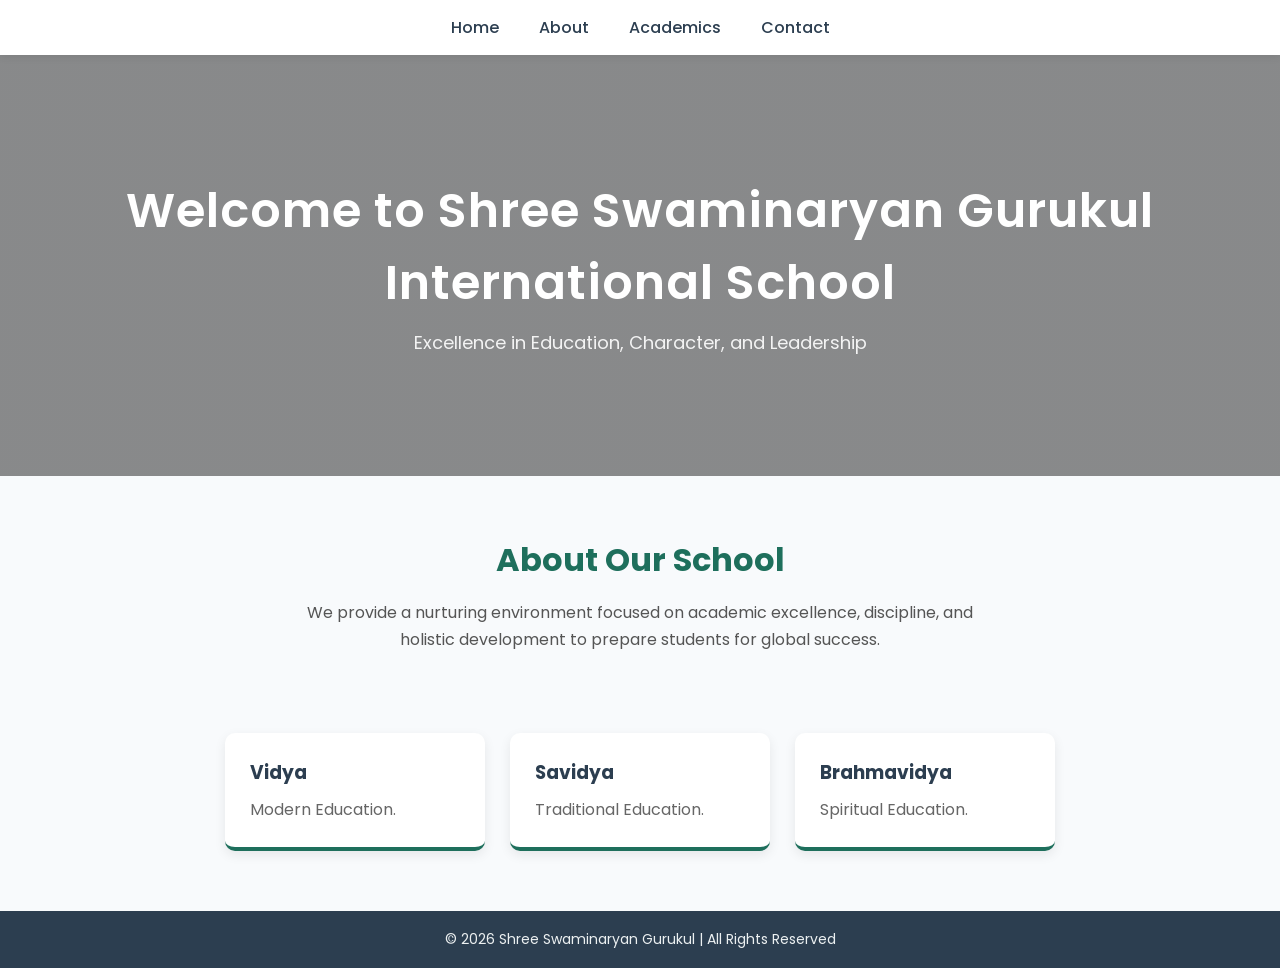
<file: index.html>
<!DOCTYPE html>
<html lang="en">
<head>
<meta charset="UTF-8">
<meta name="viewport" content="width=device-width, initial-scale=1.0">
<title>My School</title>

<!-- External CSS -->
<link rel="stylesheet" href="style.css">

<!-- Google Font -->
<link href="https://fonts.googleapis.com/css2?family=Poppins:wght@300;400;600&display=swap" rel="stylesheet">
</head>

<body>

<nav>
    <ul>
        <li><a href="index.html">Home</a></li>
        <li><a href="about.html">About</a></li>
        <li><a href="academics.html">Academics</a></li>
        <li><a href="contact.html">Contact</a></li>
    </ul>
</nav>

<div class="hero">
    <h1>Welcome to Shree Swaminaryan Gurukul International School</h1>
    <p>Excellence in Education, Character, and Leadership</p>
</div>

<div class="content">
    <h2>About Our School</h2>
    <p>We provide a nurturing environment focused on academic excellence, discipline, and holistic development to prepare students for global success.</p>
</div>

<div class="cards">
    <div class="card">
        <h3>Vidya</h3>
        <p>Modern Education.</p>
    </div>
    <div class="card">
        <h3>Savidya</h3>
        <p>Traditional Education.</p>
    </div>
    <div class="card">
        <h3>Brahmavidya</h3>
        <p>Spiritual Education.</p>
    </div>
</div>

<footer>
    <p>© 2026 Shree Swaminaryan Gurukul | All Rights Reserved</p>
</footer>

</body>
</html>
</file>
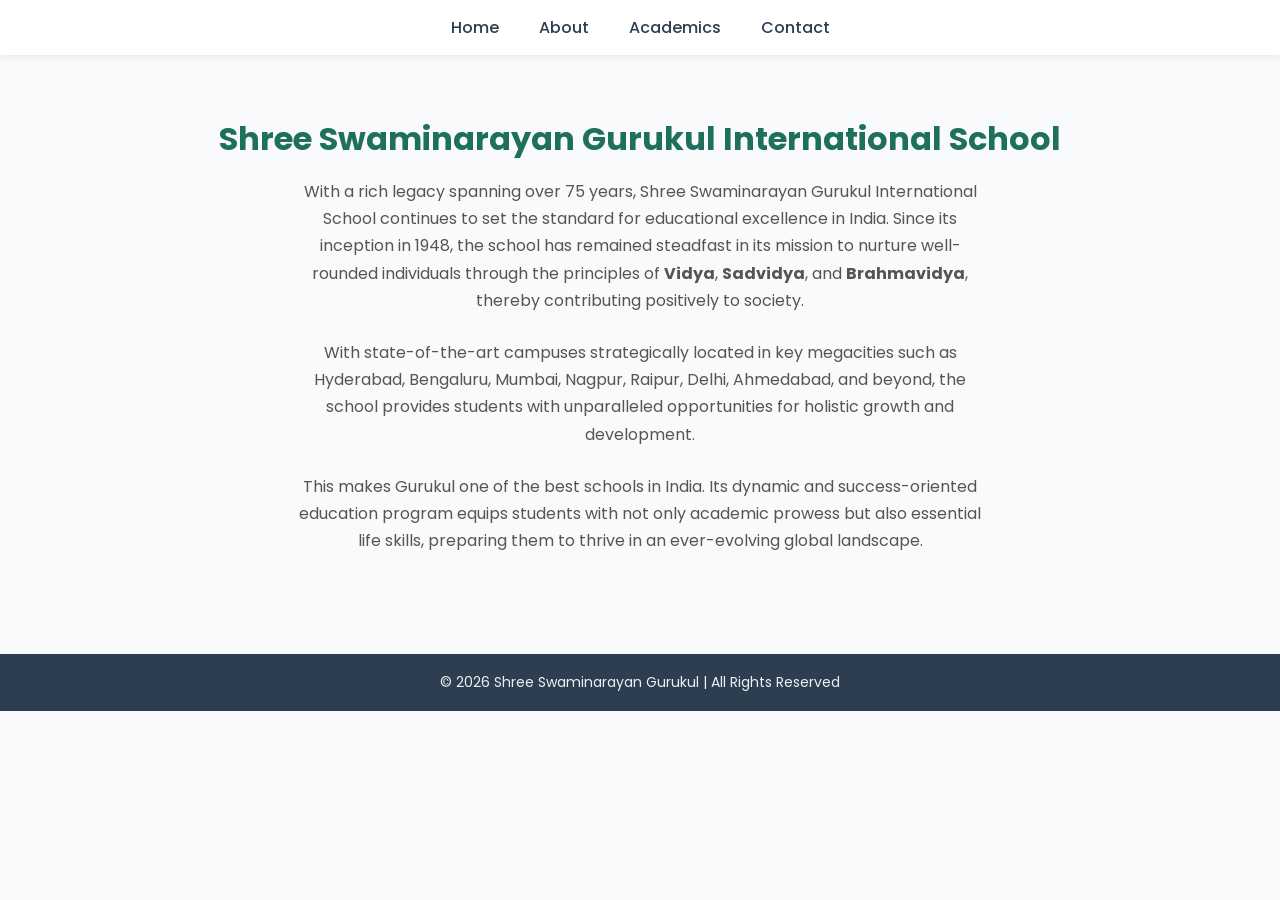
<file: about.html>
<!DOCTYPE html>
<html lang="en">
<head>
<meta charset="UTF-8">
<meta name="viewport" content="width=device-width, initial-scale=1.0">
<title>About - Gurukul School</title>

<link rel="stylesheet" href="style.css">
<link href="https://fonts.googleapis.com/css2?family=Poppins:wght@300;400;600&display=swap" rel="stylesheet">
</head>

<body>

<!-- NAVBAR -->
<nav>
    <ul>
        <li><a href="index.html">Home</a></li>
        <li><a href="about.html">About</a></li>
        <li><a href="academics.html">Academics</a></li>
        <li><a href="contact.html">Contact</a></li>
    </ul>
</nav>

<!-- CONTENT SECTION -->
<div class="content">
    <h2>Shree Swaminarayan Gurukul International School</h2>

    <p>
        With a rich legacy spanning over 75 years, Shree Swaminarayan Gurukul International School continues to set the standard for educational excellence in India. Since its inception in 1948, the school has remained steadfast in its mission to nurture well-rounded individuals through the principles of <strong>Vidya</strong>, <strong>Sadvidya</strong>, and <strong>Brahmavidya</strong>, thereby contributing positively to society.
    </p>

    <br>

    <p>
        With state-of-the-art campuses strategically located in key megacities such as Hyderabad, Bengaluru, Mumbai, Nagpur, Raipur, Delhi, Ahmedabad, and beyond, the school provides students with unparalleled opportunities for holistic growth and development.
    </p>

    <br>

    <p>
        This makes Gurukul one of the best schools in India. Its dynamic and success-oriented education program equips students with not only academic prowess but also essential life skills, preparing them to thrive in an ever-evolving global landscape.
    </p>
</div>

<!-- FOOTER -->
<footer>
    <p>© 2026 Shree Swaminarayan Gurukul | All Rights Reserved</p>
</footer>

</body>
</html>
</file>
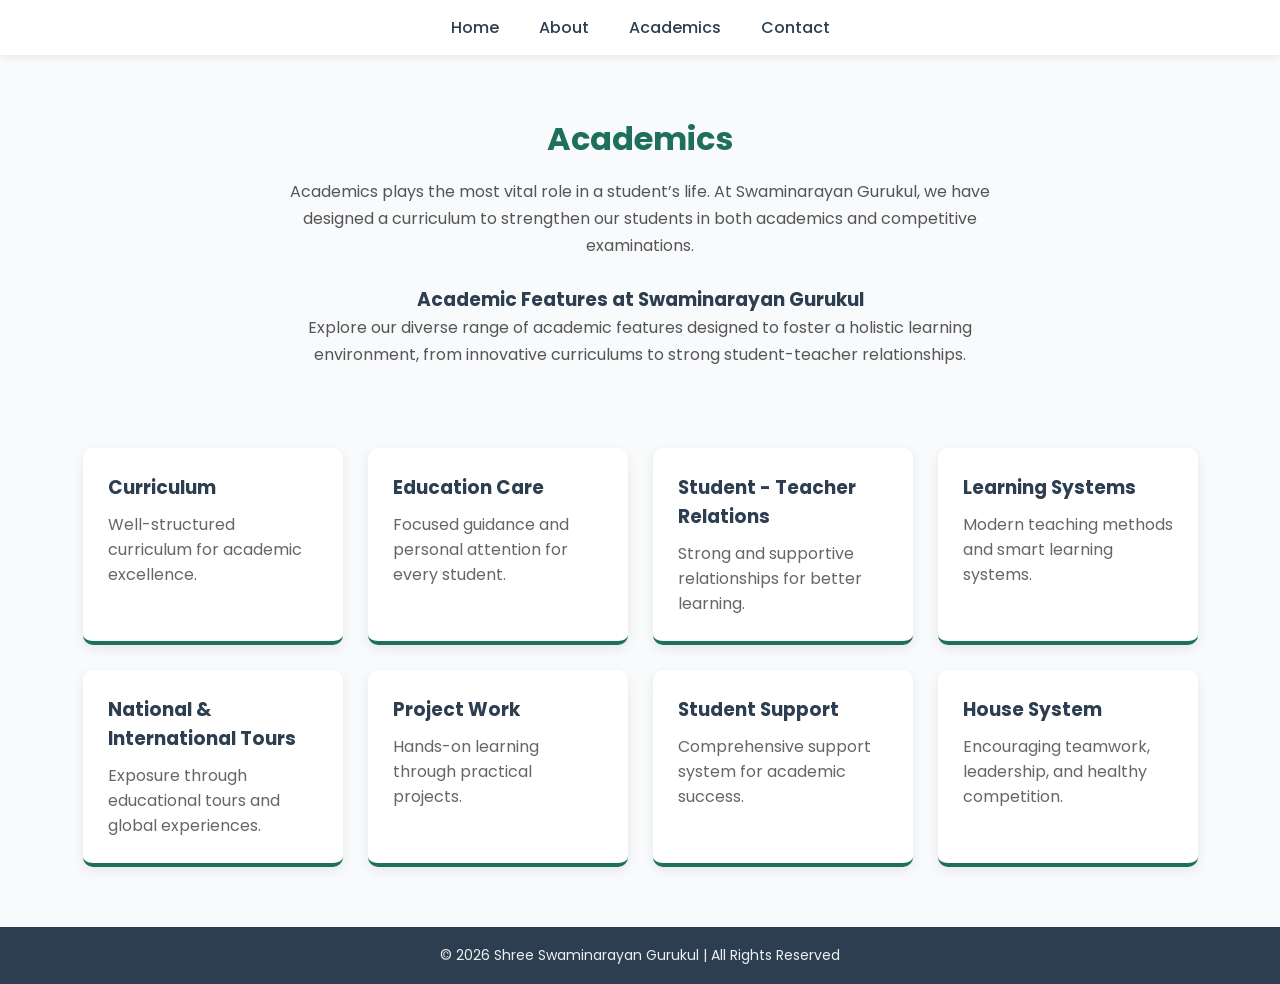
<file: academics.html>
<!DOCTYPE html>
<html lang="en">
<head>
<meta charset="UTF-8">
<meta name="viewport" content="width=device-width, initial-scale=1.0">
<title>Academics - Gurukul School</title>

<link rel="stylesheet" href="style.css">
<link href="https://fonts.googleapis.com/css2?family=Poppins:wght@300;400;600&display=swap" rel="stylesheet">
</head>

<body>

<!-- NAVBAR -->
<nav>
    <ul>
        <li><a href="index.html">Home</a></li>
        <li><a href="about.html">About</a></li>
        <li><a href="academics.html">Academics</a></li>
        <li><a href="contact.html">Contact</a></li>
    </ul>
</nav>

<!-- CONTENT -->
<div class="content">
    <h2>Academics</h2>

    <p>
        Academics plays the most vital role in a student’s life. At Swaminarayan Gurukul, we have designed a curriculum to strengthen our students in both academics and competitive examinations.
    </p>

    <br>

    <h3>Academic Features at Swaminarayan Gurukul</h3>
    <p>
        Explore our diverse range of academic features designed to foster a holistic learning environment, from innovative curriculums to strong student-teacher relationships.
    </p>
</div>

<!-- FEATURES CARDS -->
<div class="cards">

    <div class="card">
        <h3>Curriculum</h3>
        <p>Well-structured curriculum for academic excellence.</p>
    </div>

    <div class="card">
        <h3>Education Care</h3>
        <p>Focused guidance and personal attention for every student.</p>
    </div>

    <div class="card">
        <h3>Student - Teacher Relations</h3>
        <p>Strong and supportive relationships for better learning.</p>
    </div>

    <div class="card">
        <h3>Learning Systems</h3>
        <p>Modern teaching methods and smart learning systems.</p>
    </div>

    <div class="card">
        <h3>National & International Tours</h3>
        <p>Exposure through educational tours and global experiences.</p>
    </div>

    <div class="card">
        <h3>Project Work</h3>
        <p>Hands-on learning through practical projects.</p>
    </div>

    <div class="card">
        <h3>Student Support</h3>
        <p>Comprehensive support system for academic success.</p>
    </div>

    <div class="card">
        <h3>House System</h3>
        <p>Encouraging teamwork, leadership, and healthy competition.</p>
    </div>

</div>

<!-- FOOTER -->
<footer>
    <p>© 2026 Shree Swaminarayan Gurukul | All Rights Reserved</p>
</footer>

</body>
</html>
</file>
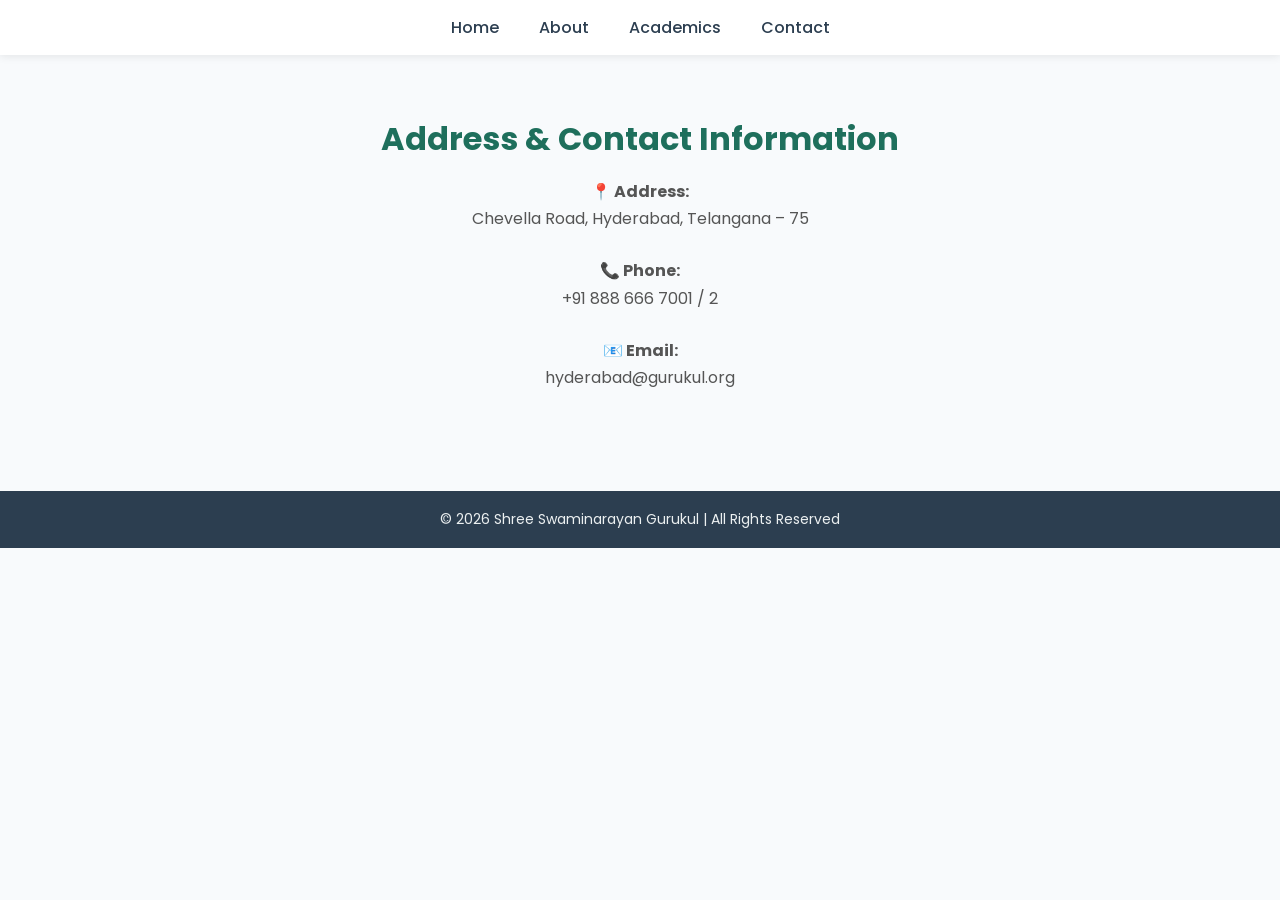
<file: contact.html>
<!DOCTYPE html>
<html lang="en">
<head>
<meta charset="UTF-8">
<meta name="viewport" content="width=device-width, initial-scale=1.0">
<title>Contact - Gurukul School</title>

<link rel="stylesheet" href="style.css">
<link href="https://fonts.googleapis.com/css2?family=Poppins:wght@300;400;600&display=swap" rel="stylesheet">
</head>

<body>

<!-- NAVBAR -->
<nav>
    <ul>
        <li><a href="index.html">Home</a></li>
        <li><a href="about.html">About</a></li>
        <li><a href="academics.html">Academics</a></li>
        <li><a href="contact.html">Contact</a></li>
    </ul>
</nav>

<!-- CONTACT SECTION -->
<div class="content">
    <h2>Address & Contact Information</h2>

    <p><strong>📍 Address:</strong><br>
    Chevella Road, Hyderabad, Telangana – 75</p>

    <br>

    <p><strong>📞 Phone:</strong><br>
    +91 888 666 7001 / 2</p>

    <br>

    <p><strong>📧 Email:</strong><br>
    hyderabad@gurukul.org</p>
</div>

<!-- FOOTER -->
<footer>
    <p>© 2026 Shree Swaminarayan Gurukul | All Rights Reserved</p>
</footer>

</body>
</html>
</file>
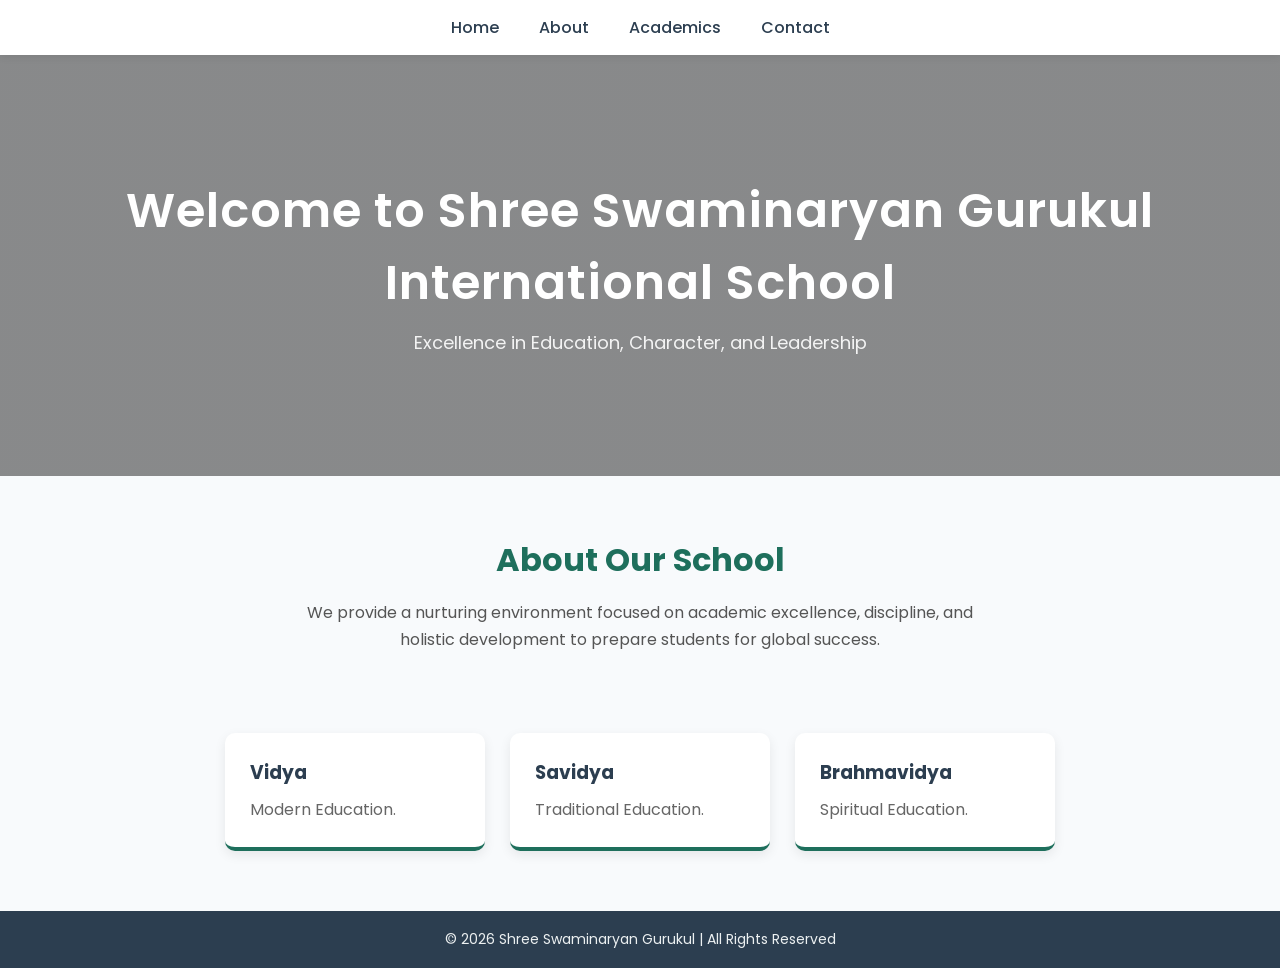
<file: home.html>
<!DOCTYPE html>
<html lang="en">
<head>
<meta charset="UTF-8">
<meta name="viewport" content="width=device-width, initial-scale=1.0">
<title>My School</title>

<!-- External CSS -->
<link rel="stylesheet" href="style.css">

<!-- Google Font -->
<link href="https://fonts.googleapis.com/css2?family=Poppins:wght@300;400;600&display=swap" rel="stylesheet">
</head>

<body>

<nav>
    <ul>
        <li><a href="home.html">Home</a></li>
        <li><a href="about.html">About</a></li>
        <li><a href="academics.html">Academics</a></li>
        <li><a href="contact.html">Contact</a></li>
    </ul>
</nav>

<div class="hero">
    <h1>Welcome to Shree Swaminaryan Gurukul International School</h1>
    <p>Excellence in Education, Character, and Leadership</p>
</div>

<div class="content">
    <h2>About Our School</h2>
    <p>We provide a nurturing environment focused on academic excellence, discipline, and holistic development to prepare students for global success.</p>
</div>

<div class="cards">
    <div class="card">
        <h3>Vidya</h3>
        <p>Modern Education.</p>
    </div>
    <div class="card">
        <h3>Savidya</h3>
        <p>Traditional Education.</p>
    </div>
    <div class="card">
        <h3>Brahmavidya</h3>
        <p>Spiritual Education.</p>
    </div>
</div>

<footer>
    <p>© 2026 Shree Swaminaryan Gurukul | All Rights Reserved</p>
</footer>

</body>
</html>
</file>
<file: style.css>
*{
    margin:0;
    padding:0;
    box-sizing:border-box;
    font-family:'Poppins',sans-serif;
}

body{
    background:#f8fafc;
    color:#2c3e50;
}

/* NAVBAR */
nav{
    background:#ffffff;
    padding:15px 0;
    box-shadow:0 2px 8px rgba(0,0,0,0.08);
    position:sticky;
    top:0;
    z-index:1000;
}

nav ul{
    display:flex;
    justify-content:center;
    list-style:none;
}

nav ul li{
    margin:0 20px;
}

nav ul li a{
    text-decoration:none;
    color:#2c3e50;
    font-weight:500;
    font-size:16px;
    transition:0.3s;
}

nav ul li a:hover{
    color:#1e6f5c;
}

/* HERO */
.hero{
    background: linear-gradient(rgba(0,0,0,0.45), rgba(0,0,0,0.45)),
    url('https://gurukul.org/wp-content/uploads/2024/03/02-Large.jpg');
    background-size:cover;
    background-position:center;
    background-repeat:no-repeat;
    padding:120px 20px;
    text-align:center;
    color:white;
}

.hero h1{
    font-size:48px;
    font-weight:600;
    letter-spacing:1px;
}

.hero p{
    margin-top:10px;
    font-size:18px;
    opacity:0.9;
}

/* CONTENT */
.content{
    padding:60px 20px;
    text-align:center;
}

.content h2{
    font-size:32px;
    margin-bottom:15px;
    color:#1e6f5c;
}

.content p{
    max-width:700px;
    margin:auto;
    color:#555;
    line-height:1.7;
}

/* CARDS */
.cards{
    display:flex;
    justify-content:center;
    gap:25px;
    flex-wrap:wrap;
    padding:20px;
}

.card{
    background:#ffffff;
    padding:25px;
    width:260px;
    border-radius:10px;
    box-shadow:0 4px 12px rgba(0,0,0,0.08);
    transition:0.3s;
    border-bottom:4px solid #1e6f5c;
}

.card:hover{
    transform:translateY(-8px);
    box-shadow:0 8px 20px rgba(0,0,0,0.12);
}

.card h3{
    margin-bottom:10px;
    color:#2c3e50;
}

.card p{
    color:#666;
}

/* FOOTER */
footer{
    background:#2c3e50;
    color:#ecf0f1;
    text-align:center;
    padding:18px;
    margin-top:40px;
    font-size:14px;
}

/* RESPONSIVE */
@media(max-width:768px){
    .hero h1{
        font-size:32px;
    }

    nav ul{
        flex-direction:column;
    }

    nav ul li{
        margin:10px 0;
    }
}
</file>
